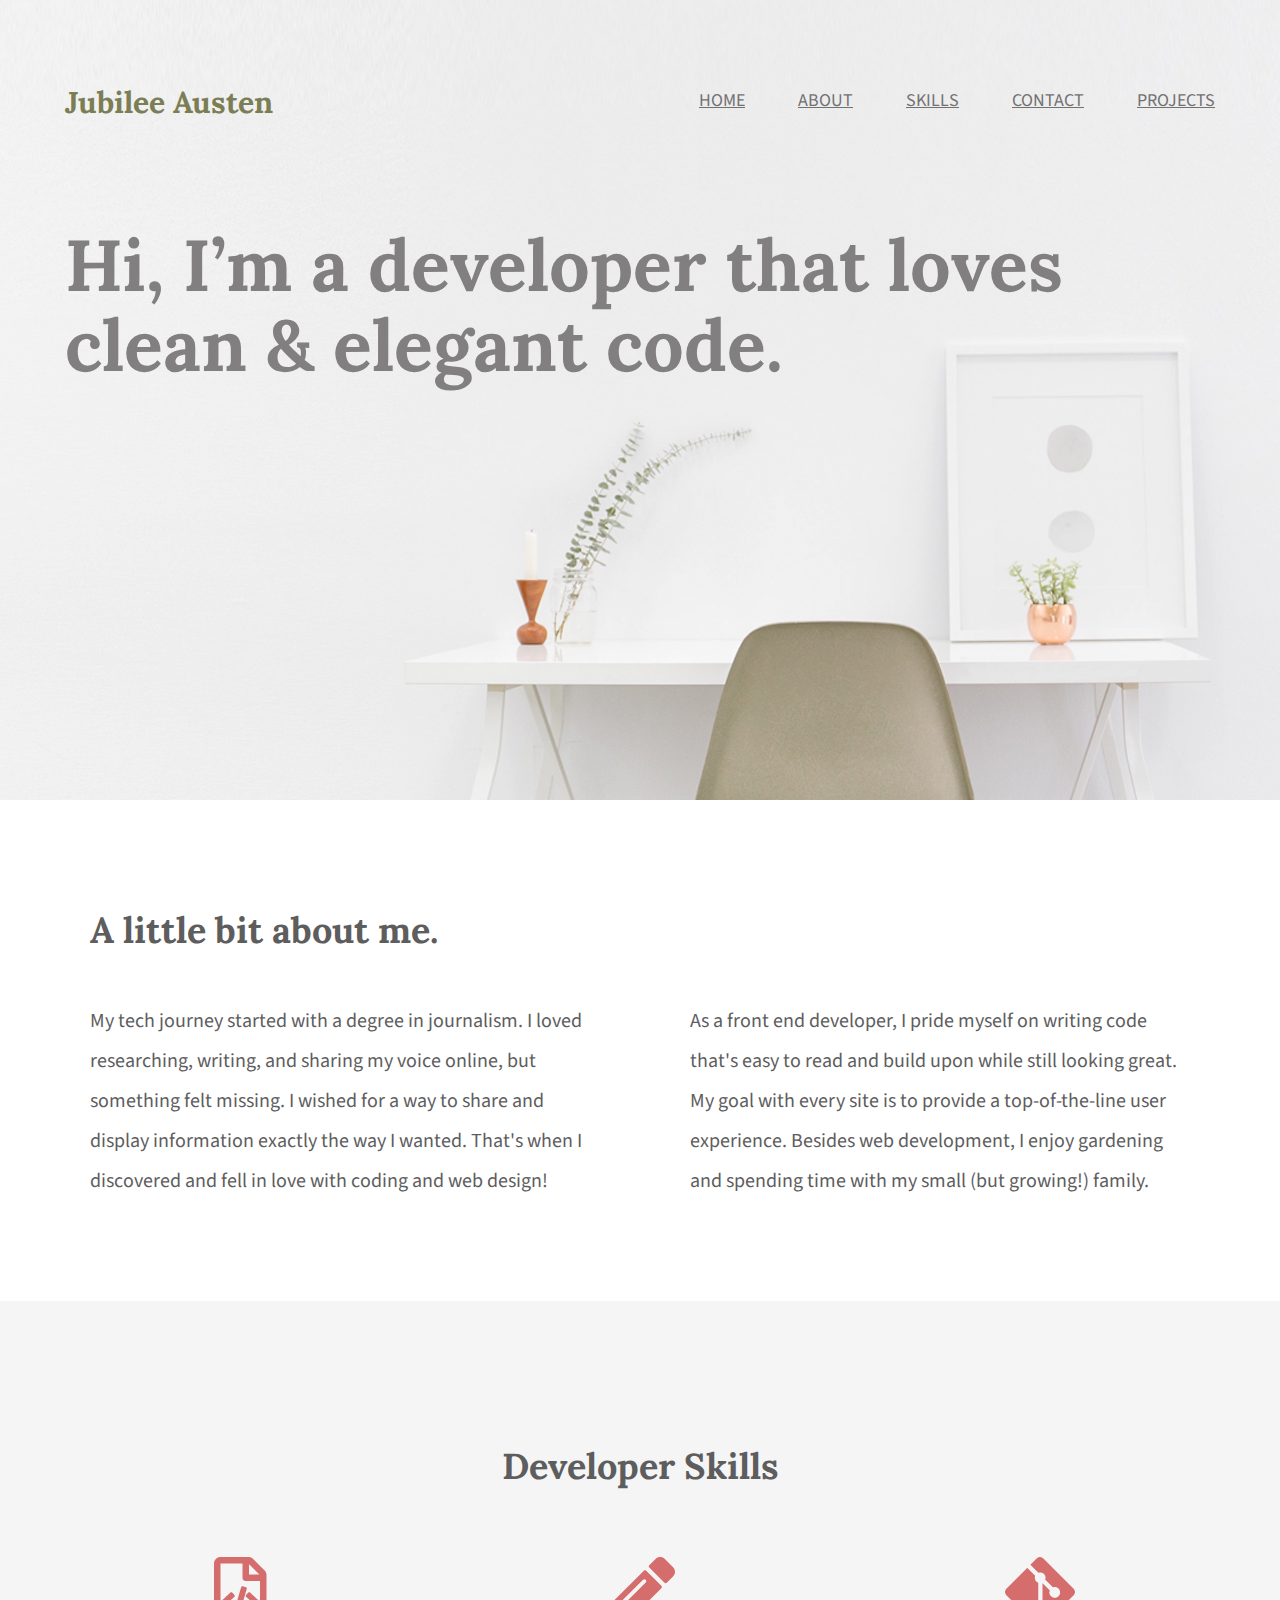
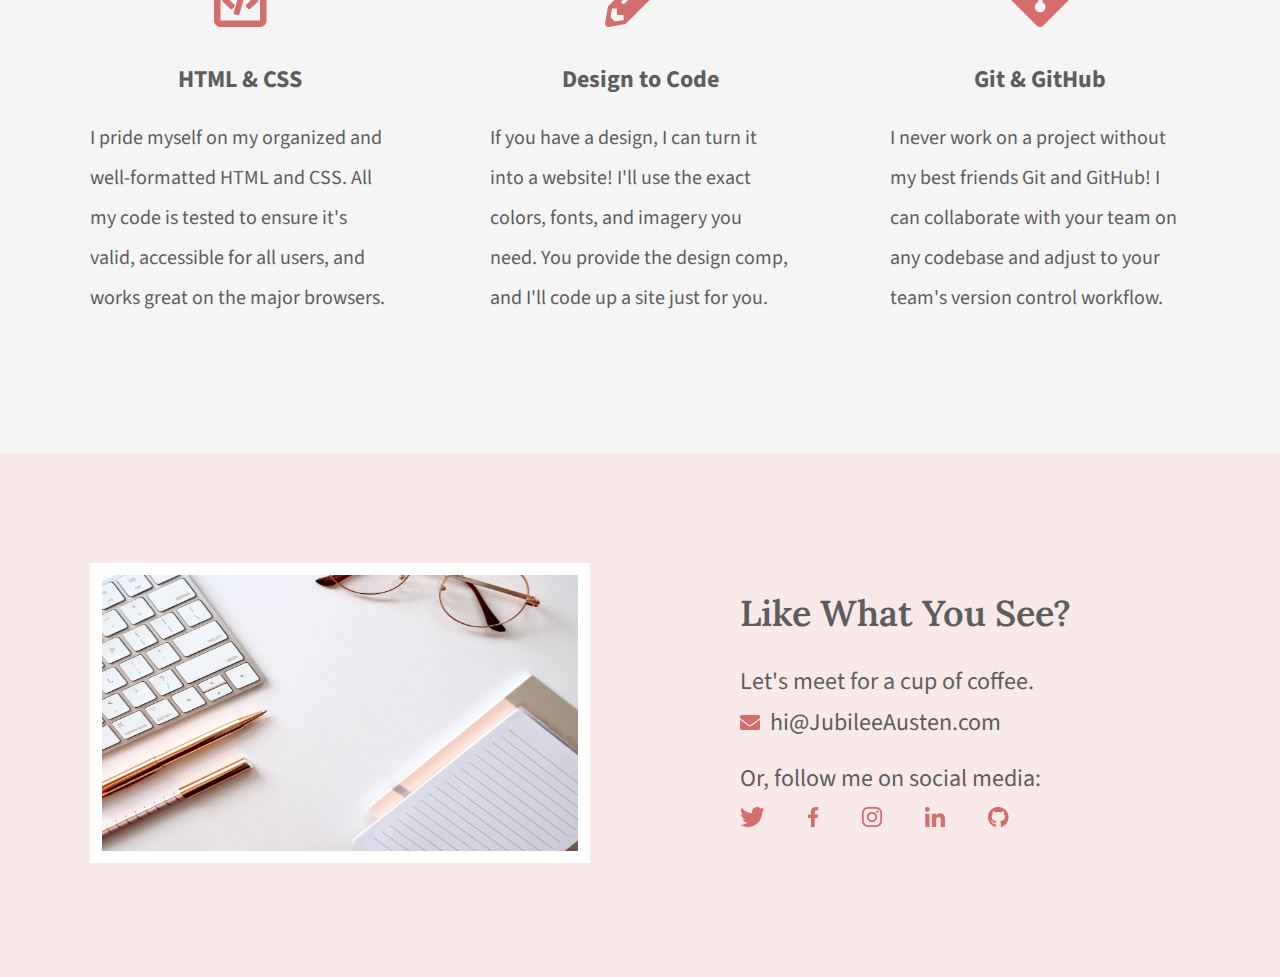
<file: index.html>
<!DOCTYPE html>
<html lang="en">
  <head>
    <meta charset="UTF-8">
    <title>Jubilee Austen | Portfolio</title>
    <link rel="stylesheet" href="css/normalize.css">
    <link rel="stylesheet" href="css/main.css">
    <link rel="preconnect" href="https://fonts.googleapis.com">
    <link rel="preconnect" href="https://fonts.gstatic.com" crossorigin>
    <link href="https://fonts.googleapis.com/css2?family=Lora:wght@400;600;700&family=Source+Sans+3:wght@400;600;700&display=swap" rel="stylesheet">
  </head>

  <body>
    <header class="homepage-hero">
      <div class="content-wrapper">
        <h1>Jubilee Austen</h1>
        <nav>
          <ul>
            <li><a href="#">home</a></li>
            <li><a href="#about">about</a></li>
            <li><a href="#skills">skills</a></li>
            <li><a href="#contact">contact</a></li>
            <li><a href="projects/index.html">projects</a></li>
        </nav>
        <h2>Hi, I’m a developer that loves clean & elegant code.</h2>
      </div>
    </header>
    <main>
      <section id="about">
        <div class="content-wrapper">
          <h2>A little bit about me.</h2>
          <p>
            My tech journey started with a degree in journalism. I loved
            researching, writing, and sharing my voice online, but something
            felt missing. I wished for a way to share and display information
            exactly the way I wanted. That's when I discovered and fell in love
            with coding and web design!
          </p>
          <p>
            As a front end developer, I pride myself on writing code that's easy
            to read and build upon while still looking great. My goal with every
            site is to provide a top-of-the-line user experience. Besides web
            development, I enjoy gardening and spending time with my small (but
            growing!) family.
          </p>
        </div>
      </section>
      <section id="skills">
        <div class="content-wrapper">
            <h2>Developer Skills</h2>
            <div class="skill-list">
                <img src="img/html-icon.png" alt="html icon">
                <h3>HTML & CSS</h3>
                <p>I pride myself on my organized and well-formatted HTML and CSS. All my
                    code is tested to ensure it's valid, accessible for all users, and works great
                    on the major browsers.</p>
            </div>
            <div class="skill-list">
                <img src="img/pencil-icon.png" alt="pencil icon">
                <h3>Design to Code</h3>
                <p>If you have a design, I can turn it into a website! I'll use the exact colors,
                    fonts, and imagery you need. You provide the design comp, and I'll code up
                    a site just for you.</p>
            </div>
            <div class="skill-list">
                <img src="img/git-icon.png" alt="git icon">
                <h3>Git & GitHub</h3>
                <p>I never work on a project without my best friends Git and GitHub! I can
                    collaborate with your team on any codebase and adjust to your team's
                    version control workflow.</p>
            </div>
        </div>
      </section>
    </main>
    <footer id="contact">
      <div class="content-wrapper">
        <div class="contact-image">
            <img id="contact-img" src="img/jess-bailey-q10VITrVYUM-unsplash.jpg" alt="a desk with a keyboard, glasses, pen, and notebook">
        </div>
        <div class="contact-info">
            <h2>Like What You See?</h2>
            <h3 id="email-header">Let's meet for a cup of coffee.</h3>
            <a href="mailto:hi@JubileeAusten.com"><img id="envelope" src="img/envelope.png" alt="envelope icon">hi@JubileeAusten.com</a>
            <h3 id="socialmedia-header">Or, follow me on social media:</h3>
            <ul>
                <li><a href="https://twitter.com/"><img src="img/twitter.png" alt="twitter icon"></a></li>
                <li><a href="https://www.facebook.com/"><img src="img/facebook.png" alt="facebook icon"></a></li>
                <li><a href="https://www.instagram.com/"><img src="img/instagram.png" alt="instagram icon"></a></li>
                <li><a href="https://www.linkedin.com/"><img src="img/linkedin.png" alt="linkedin icon"></a></li>
                <li><a href="https://github.com/"><img src="img/github.png" alt="github icon"></a></li>
            </ul>
        </div>
      </div>
    </footer>
  </body>
</html>
</file>
<file: css/main.css>
/****** Global Styles ******/

body {
    font-family: "Source Sans 3", sans-serif;
    color: #5e5d5e;
}

.content-wrapper {
    width: 1200px;
    margin: 0 auto;
    overflow: auto;
  }


/****** Header Styles ******/

.homepage-hero {
    background: url('../img/full-background.png'), #f9efef;
    background-size: cover;
    background-position: center;
    height: 800px;
}

header h1 {
    float: left;
    width: 300px;
    font-family: "Lora", serif;
    font-size: 30px;
    color: #7b7e54;
    padding: 65px 0 65px 25px;
}

header nav {
    width: 800px;
    float: right;
    text-align: right;
    padding: 75px 25px 75px 0;
}

nav ul li {
    display: inline-block;
}

nav ul li a {
    text-transform: uppercase;
    font-size: 18px;
    color: #727172;
    padding-left: 50px;
}

header h2 {
    width: 1000px;
    clear: both;
    font-family: "Lora", serif;
    font-size: 72px;
    line-height: 80px;
    color: #817f80;
    padding: 20px 0 20px 25px;
}

/****** About Styles ******/

#about .content-wrapper {
    padding: 80px 0;
}

#about h2 {
    font-family: "Lora", serif;
    font-size: 36px;
    padding-left: 50px;
}

#about p {
    float: left;
    width: 500px;
    font-size: 20px;
    line-height: 40px;
    padding: 0 50px;
}


/****** Skill Styles ******/

#skills {
    background-color: #f5f5f5;
    text-align: center;
}

#skills .content-wrapper {
    padding: 115px 0;
}

#skills .skill-list {
    float: left;
    width: 300px;
    padding: 0 50px;
}

#skills h2 {
    font-family: "Lora", serif;
    font-size: 36px;
    padding-bottom: 40px;
}

#skills h3 {
    font-size: 24px;
    line-height: 36px;
    margin: 30px 0 20px 0;
}

#skills p {
    font-size: 20px;
    line-height: 40px;
    text-align: left;
}


/****** Contact Styles ******/

#contact {
    background-color: #f9e9e9;
}

#contact .content-wrapper {
    padding: 110px 0;
}

#contact .contact-image {
    float: left;
    width: 600px;
}

#contact #contact-img {
    width: 500px;
    height: 300px;
    border: 12px solid #ffffff;
    margin: 0 50px;
    box-sizing: border-box;
}

#contact .contact-info {
    float: left;
    width: 600px;
    padding-left: 100px;
    box-sizing: border-box;
}

#contact h2 {
    font-family: "Lora", serif;
    font-size: 36px;
    font-weight: 600;
    margin: 30px 0;
}

#contact h3 {
    font-size: 24px;
    line-height: 36px;
    font-weight: 400;
}

#contact #email-header {
    margin-bottom: 5px;
}

#contact #socialmedia-header {
    margin: 20px 0 5px 0;
}

#contact #envelope {
    padding-right: 10px;
}

#contact a {
    text-decoration: none;
    color: #5e5d5e;
    font-size: 24px;
    line-height: 36px;
}

#contact ul {
    margin-top: 0;
    padding-left: 0;
}

#contact ul li {
    display: inline-block;
}

#contact ul img {
    padding-right: 40px;
}


/****** Projects Page Styles ******/

/****** Projects Page Header Styles ******/

.projects-header {
    background: #f9efef;
}

/****** Projects Page Projects Styles ******/

#projects {
background-color: #f5f5f5;
    text-align: center;
}

#projects .content-wrapper {
    padding: 115px 0;
}

#projects .project-column {
    float: left;
    width: 300px;
    padding: 0 50px;
}

#projects h2 {
    font-family: "Lora", serif;
    font-size: 36px;
    padding-bottom: 40px;
}

#projects h3 {
    font-size: 24px;
    line-height: 36px;
}

#projects p {
    font-size: 20px;
    line-height: 40px;
    text-align: left;
}

#projects img {
    width: 300px;
    padding-bottom: 30px;
}
</file>
